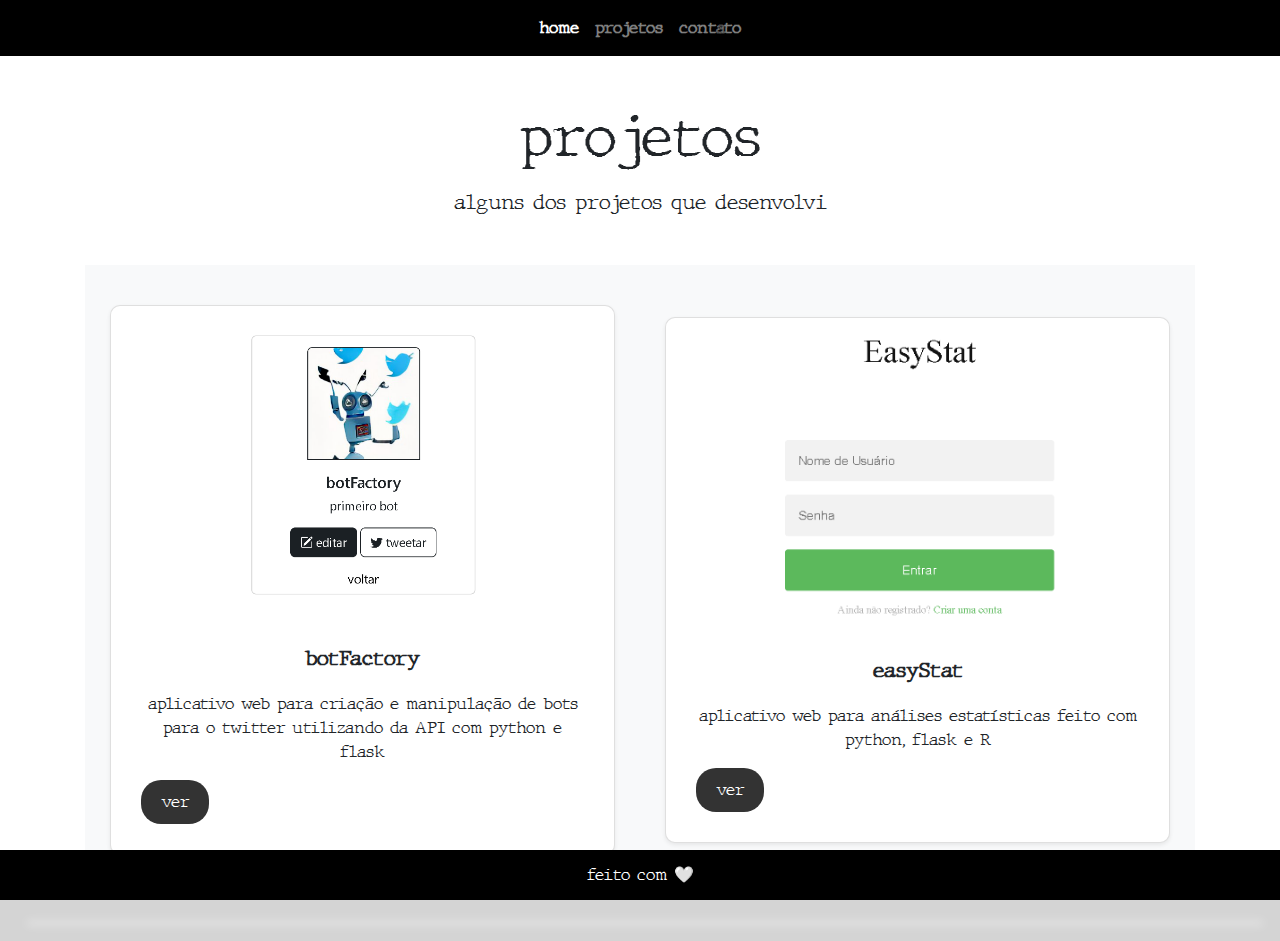
<file: projects.html>
<html>
<head>
    <link rel="stylesheet" href="https://maxcdn.bootstrapcdn.com/bootstrap/4.3.1/css/bootstrap.min.css">
    <link rel="stylesheet" type="text/css" href="static/css/styles.css">
</head>

<header>
	<style>
        @font-face {
          font-family: 'JMH Typewriter-Thin';
          src: url('static/fonts/JMH Typewriter-Thin.ttf');
          font-weight: 100;
          font-style: normal;
        }
    
        body {
          font-family: 'JMH Typewriter-Thin', monospace;
          font-weight: 100;
        }
      </style>
</header>

<nav class="navbar navbar-expand-lg navbar-dark bg-black">
    <div class="container">
      <button class="navbar-toggler" type="button" data-toggle="collapse" data-target="#navbarNav" aria-controls="navbarNav" aria-expanded="false" aria-label="Toggle navigation">
        <span class="navbar-toggler-icon"></span>
      </button>
      <div class="collapse navbar-collapse" id="navbarNav">
        <ul class="navbar-nav mx-auto">
          <li class="nav-item active">
            <a class="nav-link" href="index.html">home</a>
          </li>
          <li class="nav-item">
            <a class="nav-link" href="projects.html">projetos</a>
          </li>
          <li class="nav-item">
            <a class="nav-link" href="contact.html">contato</a>
          </li>
        </ul>
      </div>
    </div>
</nav>

<div class="container mt-5">
    <div class="row">
      <div class="col-md-12 text-center">
        <h1 class="display-4 mb-3">projetos</h1>
        <p class="lead mb-5">alguns dos projetos que desenvolvi</p>
		
      </div>
    </div>
  </div>

  <div class="container">
	<div class="album py-5 bg-light">
	  <div class="container">
		<div class="row row-cols-1 row-cols-sm-2 row-cols-md-3 g-3 justify-content-center">
  
		  <div class="col">
			<div class="card shadow-sm">
			  <img src="/static/img/botfactory2.png" alt="BotFactory" style="object-fit: cover; width: 300px; height: 300px;" class="card-img-top">
			  <div class="card-body">
				<h5 class="card-title">botFactory</h5>
				<p class="card-text">aplicativo web para criação e manipulação de bots para o twitter utilizando da API com python e flask</p>
				<div class="d-flex justify-content-between align-items-center">
				  <div class="btn-group">
					  <a href="https://github.com/muradpontes/botFactory_scrn">
					<button type="card-button" class="btn btn-sm btn-outline-secondary">ver</button>
					  </a>
				</div>
				</div>
			  </div>
			</div>
		  </div>
  
		  <div class="col">
			<div class="card shadow-sm">
			  <img src="/static/img/easystat2.png" alt="EasyStat" style="object-fit: cover; width: 300px; height: 300px;" class="card-img-top">
			  <div class="card-body">
				<h5 class="card-title">easyStat</h5>
				<p class="card-text">aplicativo web para análises estatísticas feito com python, flask e R</p>
				<div class="d-flex justify-content-between align-items-center">
				  <div class="btn-group">
					  <a href="https://github.com/muradpontes/easyStat-screenshots">
					<button type="card-button" class="btn btn-sm btn-outline-secondary">ver</button>
				  </a>
				  </div>
				</div>
			  </div>
			</div>
		  </div>
  
		  
		</div>
	  </div>
	</div>
  </div>
  <div class="divider"></div>
  <footer class="footer">
    <div class="container">
      <p class="mb-0">feito com 🤍</p>
    </div>
  </footer>

  <script src="https://code.jquery.com/jquery-3.3.1.slim.min.js"></script>
  <script src="https://cdnjs.cloudflare.com/ajax/libs/popper.js/1.14.7/umd/popper.min.js"></script>
  <script src="https://stackpath.bootstrapcdn.com/bootstrap/4.3.1/js/bootstrap.min.js"></script>
</body>
</html>
</file>
<file: static/css/styles.css>
.navbar {
    background-color: #000000;
  }
  
  .navbar-brand {
    color: #ffffff;
  }
  
  .navbar-nav .nav-link {
    color: #ffffff;
  }

  nav a {
    color: #fff;
    text-decoration: none;
    font-weight: bold;
  }
  
  .navbar-nav .nav-link:hover {
    color: #ffffff;
  }

  html, body {
    height: 100%;
    margin: 0;
    padding: 0;
  }
  .wrapper {
    min-height: 100%;
    margin-bottom: -50px; /* Height of the footer */
  }
  .footer {
  background-color: black;
  color: white;
  height: 50px;
  line-height: 50px;
  text-align: center;
  position: fixed;
  bottom: 0;
  width: 100%;
}

.album {
    display: flex;
    flex-direction: column;
    justify-content: center;
    align-items: center;
    height: 70vh;
  }
  
  .row {
    display: flex;
    flex-wrap: wrap;
    justify-content: center;
  }
  
  .col {
    flex: 1 0 25%;
    margin: 10px;
    display: flex;
    flex-direction: column;
    justify-content: center;
    align-items: center;
    text-align: center;
  }
  
  .card {
    width: 100%;
    display: flex;
    flex-direction: column;
    justify-content: center;
    align-items: center;
    text-align: center;
    padding: 10px;
    border-radius: 10px;
    box-shadow: 0px 0px 10px rgba(0,0,0,0.1);
    background-color: #ffffff;
  }
  
  .card img {
    width: 100%;
    height: 100%;
    object-fit: cover;
    border-radius: 10px;
  }
  
  .card-title {
    margin-top: 10px;
    font-weight: bold;
    font-size: 20px;
  }
  
  .card-text {
    margin-top: 10px;
    font-size: 16px;
  }

  .card-body {
    display: flex;
    flex-direction: column;
    justify-content: space-between;
  }
  
  .card-button {
    margin-top: auto;
    display: flex;
    justify-content: center;
  }
  
  .btn {
    display: flex;
    align-items: center;
    justify-content: center;
    padding: 10px 20px;
    border: none;
    border-radius: 20px;
    background-color: #333333;
    color: #ffffff;
    font-size: 16px;
    cursor: pointer;
    transition: background-color 0.3s ease;
  }
  
  .btn:hover {
    background-color: #555555;
  }
  
  .divider {
    margin-bottom: 30px;
    height: 46px;
    width: 100%;
    background-color: #FFF;
    box-shadow: inset 5px 5px 10px 22px rgb(212, 212, 212);
    
  }
</file>
